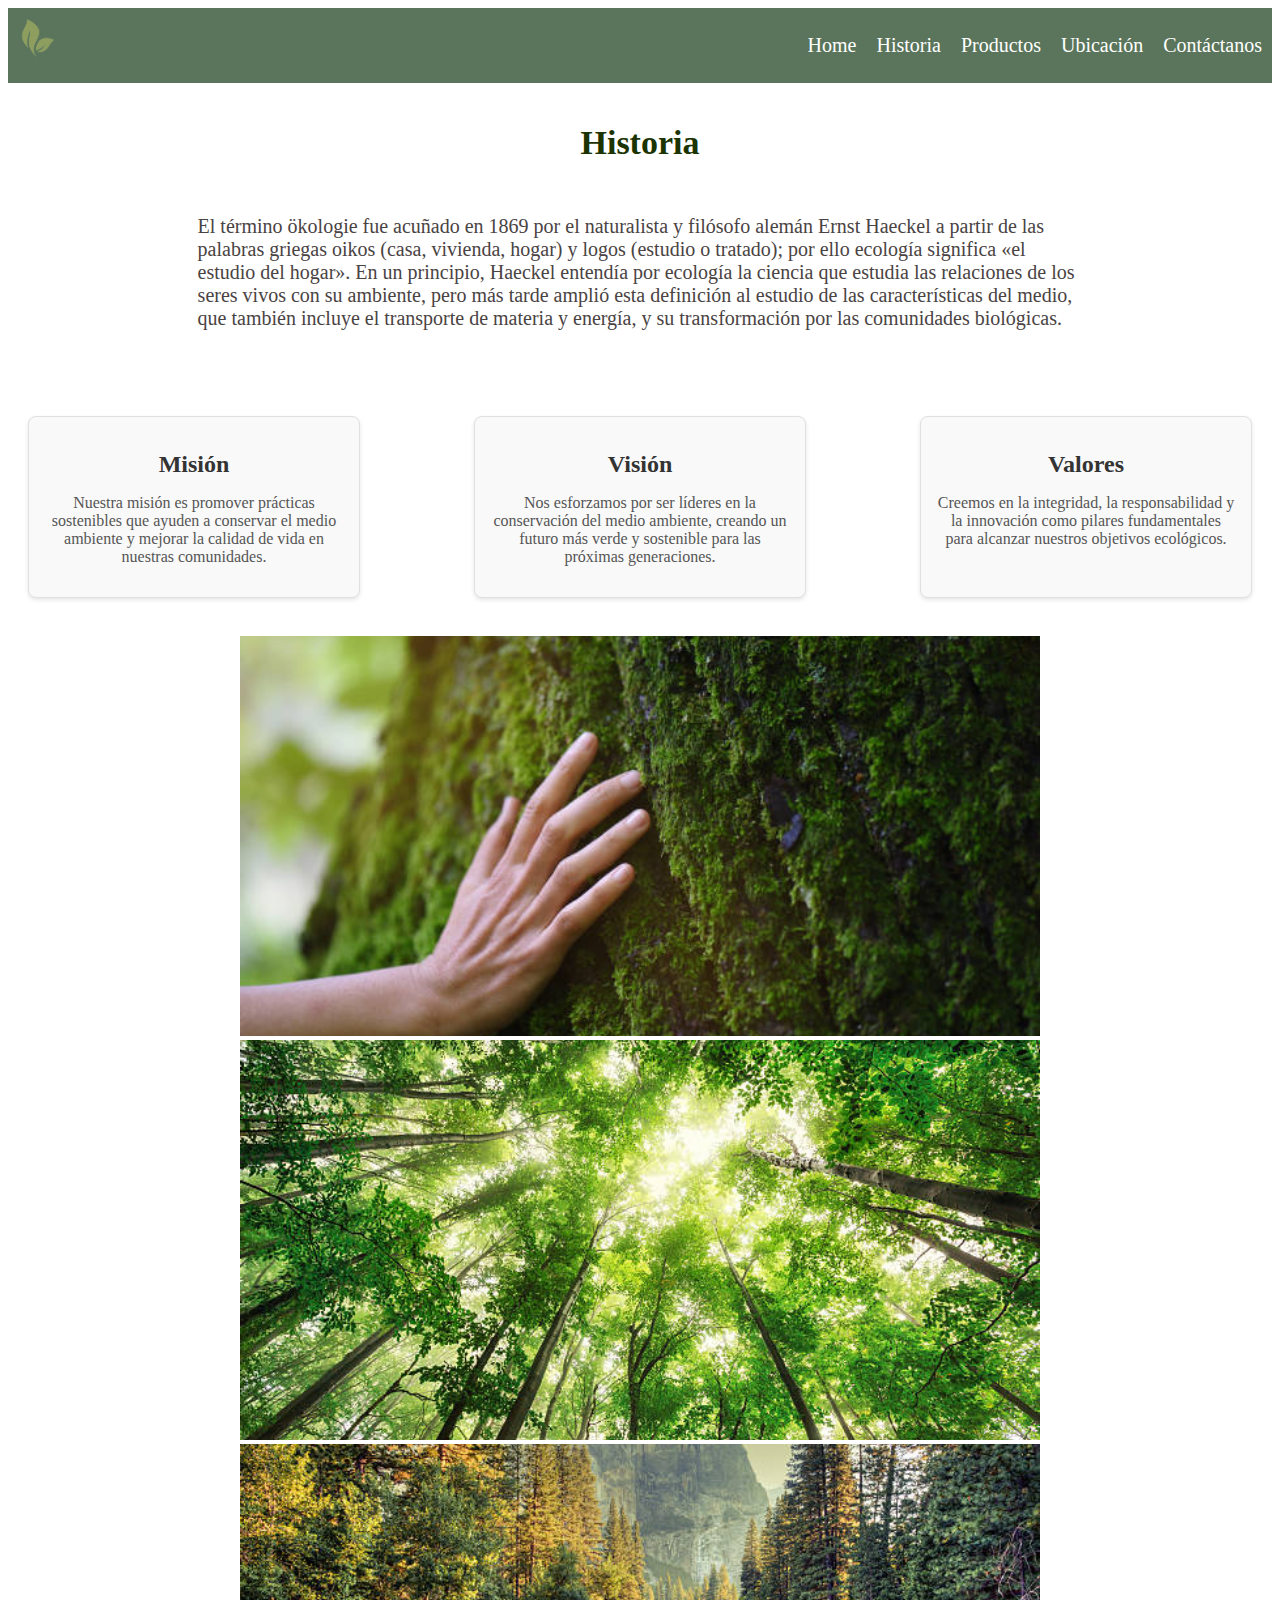
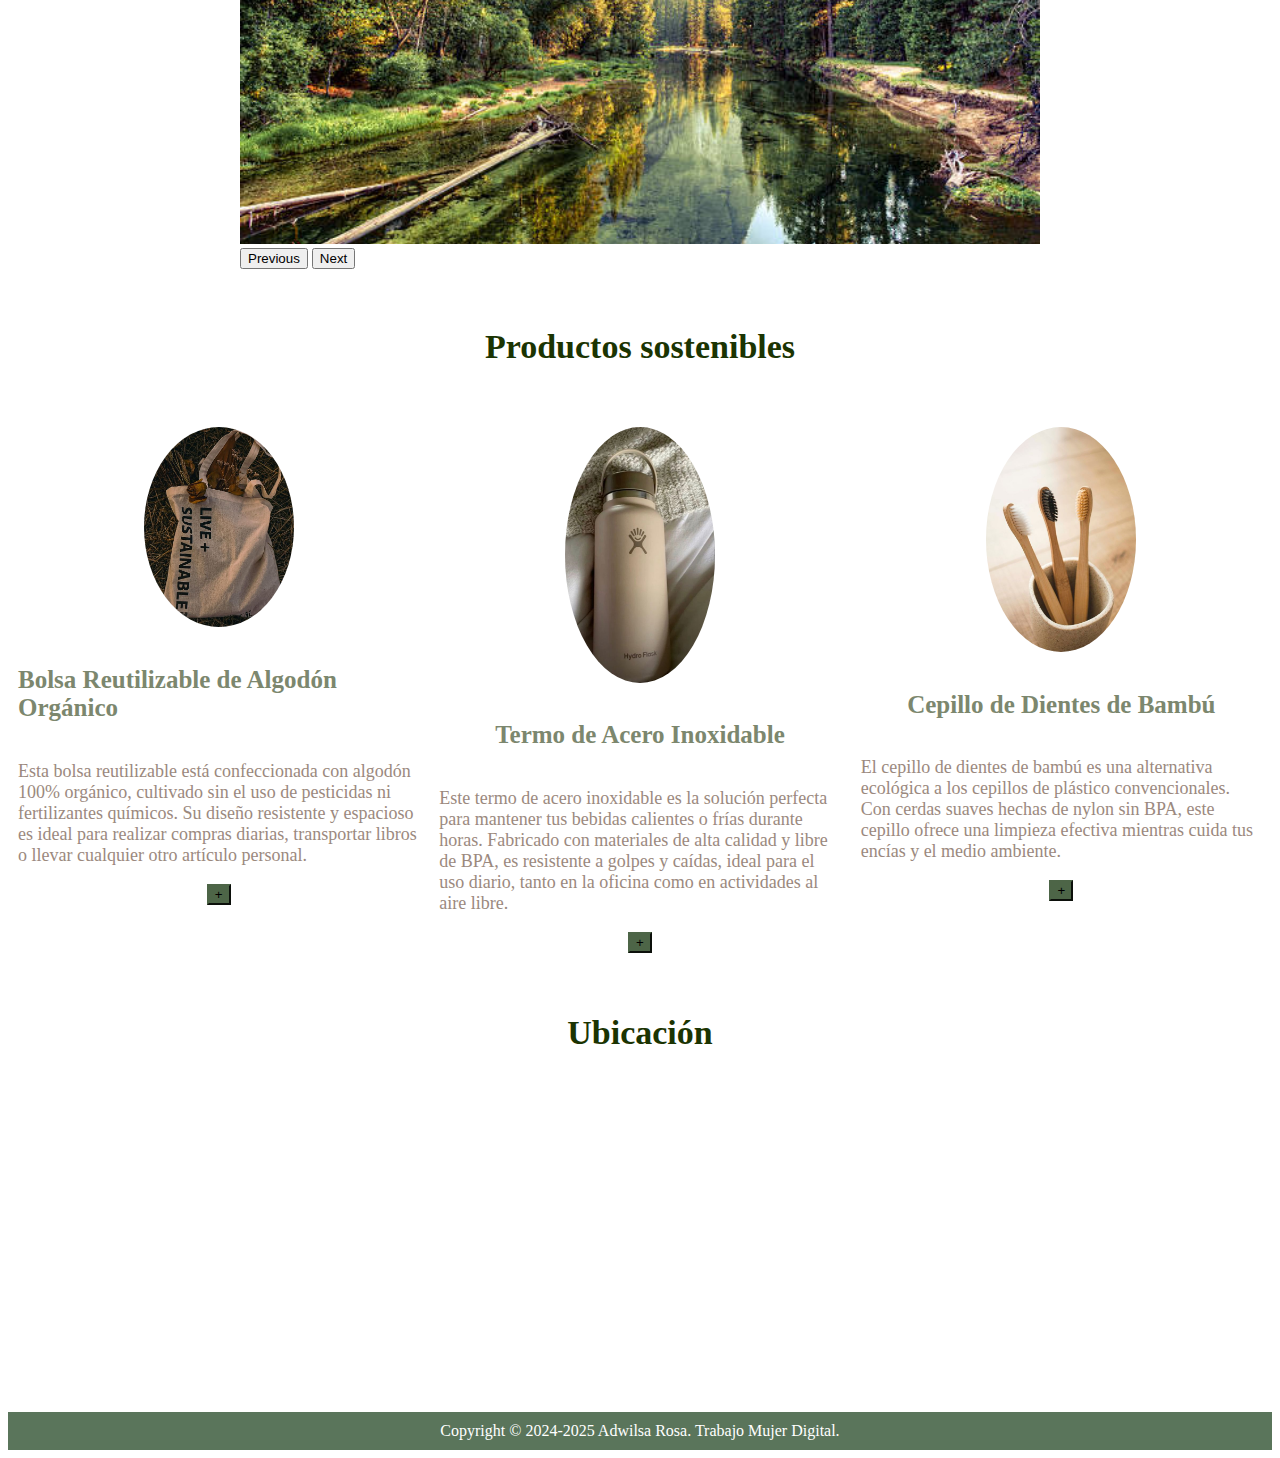
<file: index.html>
<!DOCTYPE html>
<html lang="en">
<head>
    <meta charset="UTF-8">
    <meta name="viewport" content="width=device-width, initial-scale=1.0">
    <link href="https://cdn.jsdelivr.net/npm/bootstrap@5.3.0-alpha1/dist/css/bootstrap.min.css" rel="stylesheet" integrity="sha384-GLhlTQ8iRABdZLl6O3oVMWSktQOp6b7In1Zl3/Jr59b6EGGoI1aFkw7cmDA6j6gD" crossorigin="anonymous">
    <link rel="stylesheet" href="style.css">
    <link rel="icon" type="image/png" href="imagenes/icono.png">
    <script defer src="./main.js"></script>
    <title>Ecologica</title>
</head>
<body>
    <header class="container-fluid" id="pagina">
        <div>
            <img src="./imagenes/icono.png" alt="" class="icono">
        </div>

        <nav>
            <ul>
                <li><a href="#pagina">Home</a></li>
                <li><a href="#presentacion">Historia</a></li> 
                <li><a href="#caja">Productos</a></li>
                <li><a href="#ubicacion">Ubicación</a></li>
                <li><a href="formulario.html">Contáctanos</a></li>
            </ul>  
        </nav>
    </header>
    
    <br>

    <div class="presentacion" id="presentacion">
        <h1>Historia</h1>
        <p>El término ökologie fue acuñado en 1869 por el naturalista y filósofo alemán Ernst Haeckel a partir de las palabras griegas oikos (casa, vivienda, hogar) y logos (estudio o tratado); por ello ecología significa «el estudio del hogar».

            En un principio, Haeckel entendía por ecología la ciencia que estudia las relaciones de los seres vivos con su ambiente, pero más tarde amplió esta definición al estudio de las características del medio, que también incluye el transporte de materia y energía, y su transformación por las comunidades biológicas.</p>
    </div>
<br>
<br>

<div class="cuadros-container">
    <div class="cuadro">
        <h2>Misión</h2>
        <p>Nuestra misión es promover prácticas sostenibles que ayuden a conservar el medio ambiente y mejorar la calidad de vida en nuestras comunidades.</p>
    </div>

    <div class="cuadro">
        <h2>Visión</h2>
        <p>Nos esforzamos por ser líderes en la conservación del medio ambiente, creando un futuro más verde y sostenible para las próximas generaciones.</p>
    </div>

    <div class="cuadro">
        <h2>Valores</h2>
        <p>Creemos en la integridad, la responsabilidad y la innovación como pilares fundamentales para alcanzar nuestros objetivos ecológicos.</p>
    </div>
</div>
<br>
    <div id="carouselExampleInterval" class="carousel slide" data-bs-ride="carousel">
        <div class="carousel-inner">
            <div class="carousel-item active" data-bs-interval="10000">
                <img src="./imagenes/eco1.jpg" class="d-block w-100" alt="...">
            </div>
            <div class="carousel-item" data-bs-interval="2000">
                <img src="./imagenes/eco2.jpg" class="d-block w-100" alt="...">
            </div>
            <div class="carousel-item">
                <img src="./imagenes/eco3.jpg" class="d-block w-100" alt="...">
            </div>
        </div>
        <button class="carousel-control-prev" type="button" data-bs-target="#carouselExampleInterval" data-bs-slide="prev">
            <span class="carousel-control-prev-icon" aria-hidden="true"></span>
            <span class="visually-hidden">Previous</span>
        </button>
        <button class="carousel-control-next" type="button" data-bs-target="#carouselExampleInterval" data-bs-slide="next">
            <span class="carousel-control-next-icon" aria-hidden="true"></span>
            <span class="visually-hidden">Next</span>
        </button>
    </div>
<br>
<br>
<center><h1>Productos sostenibles</h1></center>
<br>
    <div class="contenedor" id="caja">
        
        <div class="caja">
            <img src="./imagenes/caja1.jpg" alt="imagen 1">
            <br>
            <h2>Bolsa Reutilizable de Algodón Orgánico</h2>
            <div id="contenido">
                <p>Esta bolsa reutilizable está confeccionada con algodón 100% orgánico, cultivado sin el uso de pesticidas ni fertilizantes químicos. Su diseño resistente y espacioso es ideal para realizar compras diarias, transportar libros o llevar cualquier otro artículo personal.
                    </p>  
            </div>
            <button onclick='muestra_oculta("contenido")' class="btn btn-primary">+</button>
        </div>

        <div class="caja">
            <img src="./imagenes/caja2.jpg" alt="imagen 1">
            <br>
            <h2>Termo de Acero Inoxidable</h2>
            <div id="contenido2">
                <p>Este termo de acero inoxidable es la solución perfecta para mantener tus bebidas calientes o frías durante horas. Fabricado con materiales de alta calidad y libre de BPA, es resistente a golpes y caídas, ideal para el uso diario, tanto en la oficina como en actividades al aire libre.
                    </p>  
            </div>
            <button onclick='muestra_oculta("contenido2")' class="btn btn-primary">+</button>
        </div>

        <div class="caja">
            <img src="./imagenes/caja3.jpg" alt="imagen 1">
            <br>
            <h2>Cepillo de Dientes de Bambú</h2>
            <div id="contenido3">
                <p>El cepillo de dientes de bambú es una alternativa ecológica a los cepillos de plástico convencionales. Con cerdas suaves hechas de nylon sin BPA, este cepillo ofrece una limpieza efectiva mientras cuida tus encías y el medio ambiente.</p>  
            </div>
            <button onclick='muestra_oculta("contenido3")' class="btn btn-primary">+</button>
        </div>
    </div>
<br>

   <center>
    <h1>Ubicación</h1>
 <div class="nosotros" id="ubicacion">
        <iframe src="https://www.google.com/maps/embed?pb=!1m18!1m12!1m3!1d60205.78263906743!2d-70.71377825234323!3d19.418392927308428!2m3!1f0!2f0!3f0!3m2!1i1024!2i768!4f13.1!3m3!1m2!1s0x8eb1cfaae30891bf%3A0x45cda9488a1cafff!2sReserva%20Natural%20Humedales%20de%20Laguna%20Prieta!5e0!3m2!1ses-419!2sdo!4v1723501099480!5m2!1ses-419!2sdo" width="560" height="315" style="border:0;" allowfullscreen="" loading="lazy" referrerpolicy="no-referrer-when-downgrade"></iframe>
    </div></center>
  <br>
    <footer>
        <h7>Copyright © 2024-2025 Adwilsa Rosa. Trabajo Mujer Digital.</h7>
    </footer>

    <script src="https://cdn.jsdelivr.net/npm/bootstrap@5.3.0-alpha1/dist/js/bootstrap.bundle.min.js" integrity="sha384-w76AqPfDkMBDXo30jS1Sgez6pr3x5MlQ1ZAGC+nuZB+EYdgRZgiwxhTBTkF7CXvN" crossorigin="anonymous"></script>
</body>
</html>
</file>
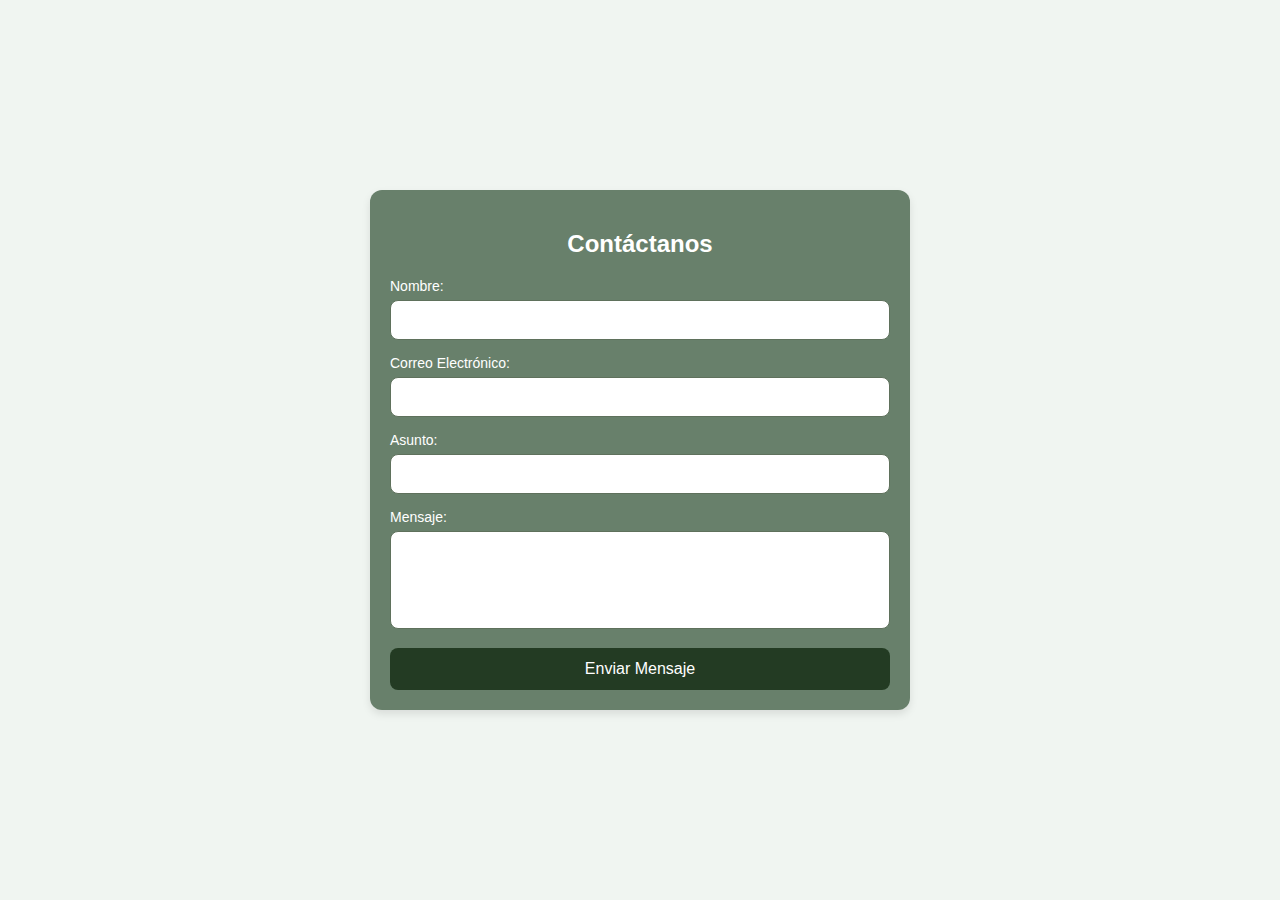
<file: formulario.html>
<!DOCTYPE html>
<html lang="en">
<head>
    <meta charset="UTF-8">
    <meta name="viewport" content="width=device-width, initial-scale=1.0">
    <title>Formulario Ecológico</title>
    <link rel="stylesheet" href="styleform.css">
</head>
<body>
    <div class="contact-form">
        <h2>Contáctanos</h2>
        <form action="#" method="POST">
            <label for="name">Nombre:</label>
            <input type="text" id="name" name="name" required>

            <label for="email">Correo Electrónico:</label>
            <input type="email" id="email" name="email" required>

            <label for="subject">Asunto:</label>
            <input type="text" id="subject" name="subject" required>

            <label for="message">Mensaje:</label>
            <textarea id="message" name="message" rows="4" required></textarea>

            <button type="submit">Enviar Mensaje</button>
        </form>
    </div>
</body>
</html>
</file>
<file: style.css>
body {
    color: #4A4343; 
}

header{
    display: flex;
    flex-direction: row;
    justify-content:space-between;
    background-color:#59745afd;
    width: 100%;
}
a{
    text-decoration: none;
    color: #FFFFFF;
    font-family: 'Raleway';
    font-size: 20px;
}
header ul{
    list-style: none;
    display: flex;
    flex-direction: row;
}
header ul li{
    margin: 10px;
    color: #F3EED9;
}

.icono{
    width: 60px;
}

img{
    width: 150px;
}
h1{
    font-size: 34px;
    color: #8C5A3C;
    font-family: 'Playfair Display';
}
p{
    font-size: 20px;
    color: rgb(74, 67, 67);
}


#carouselExampleInterval {
    max-width: 800px; 
    margin: 0 auto; 
}


#carouselExampleInterval .carousel-inner img {
    width: 100%; 
    height: 400px; 
    object-fit: cover; 
}

.presentacion{
    width: 100%;
    display: flex;
    flex-direction: column;
    align-items: center;
}
h1{
    color: rgb(27, 52, 2);
    font-family: 'Playfair Display';
}
.presentacion p{
    width: 70%;
    padding: 10px;
    font-family: 'Playfair Display';
    font-size: 20px;
}

#nosotros {
    width: 100%;
    display: flex;
    flex-direction: row;
    align-items: center;
}
#nosotros iframe{
    padding: 10px;
    margin: 10px;
}
.contenedor{
    display: flex;
    flex-direction: row;
    width: 100%;
    margin: 10px 0 10px 0;
       }

.caja{
    width: 100%;
    height: 100%;
    padding: 10px;
    display: flex;
    flex-direction: column;
    justify-content: center;
    align-items: center;
}

.caja h2 {
    color:#7c876e; 
    font-family: 'Playfair Display';
    font-size: 25px;
}

.caja img {
    border-radius: 60%; 
}
.caja p{
    font-size: 18px;
    color: #9b897e;
    font-family: 'Lora';
}

.btn-primary{
    background-color: #4d6547;
    border-color: #4d6547;
}
.cuadros-container {
    display: flex;
    justify-content: space-between;
    flex-wrap: nowrap;
    gap: 20px;
    padding: 20px;
}

.cuadro {
    background-color: #f9f9f9;
    border: 1px solid #e0e0e0;
    border-radius: 8px;
    padding: 15px;
    flex: 1;
    max-width: 300px;
    text-align: center;
    box-shadow: 0 2px 4px rgba(0, 0, 0, 0.1);
}

.cuadro h2 {
    color: #333;
    font-family: 'Playfair Display', serif;
    font-size: 24px;
    margin-bottom: 8px;
}

.cuadro p {
    color: #555;
    font-family: 'Lora', serif;
    font-size: 16px;
}


footer {
    background-color: #59745afd;
    text-align: center;
    padding: 10px;
    color:#FFFFFF;
}
</file>
<file: styleform.css>
body {
    font-family: 'Arial', sans-serif;
    background-color: #f0f5f1;
    margin: 0;
    padding: 0;
    display: flex;
    justify-content: center;
    align-items: center;
    height: 100vh;
}

.contact-form {
    background-color: #68806b;
    padding: 20px;
    border-radius: 12px;
    box-shadow: 0 4px 8px rgba(0, 0, 0, 0.1);
    width: 100%;
    max-width: 500px;
}

.contact-form h2 {
    text-align: center;
    color: #ffffff;
    font-size: 24px;
    margin-bottom: 20px;
}

.contact-form label {
    display: block;
    font-size: 14px;
    color: #ffffff;
    margin-bottom: 6px;
}

.contact-form input[type="text"],
.contact-form input[type="email"],
.contact-form textarea {
    width: 100%;
    padding: 10px;
    margin-bottom: 15px;
    border: 1px solid #5f715c;
    border-radius: 8px;
    box-sizing: border-box;
    background-color: #ffffff;
    font-size: 16px;
    color: #555;
}

.contact-form textarea {
    resize: none;
}

.contact-form button {
    width: 100%;
    padding: 12px;
    border: none;
    border-radius: 8px;
    background-color: #233b23;
    color: #fff;
    font-size: 16px;
    cursor: pointer;
    transition: background-color 0.3s ease;
}

.contact-form button:hover {
    background-color: #042004;
}
</file>
